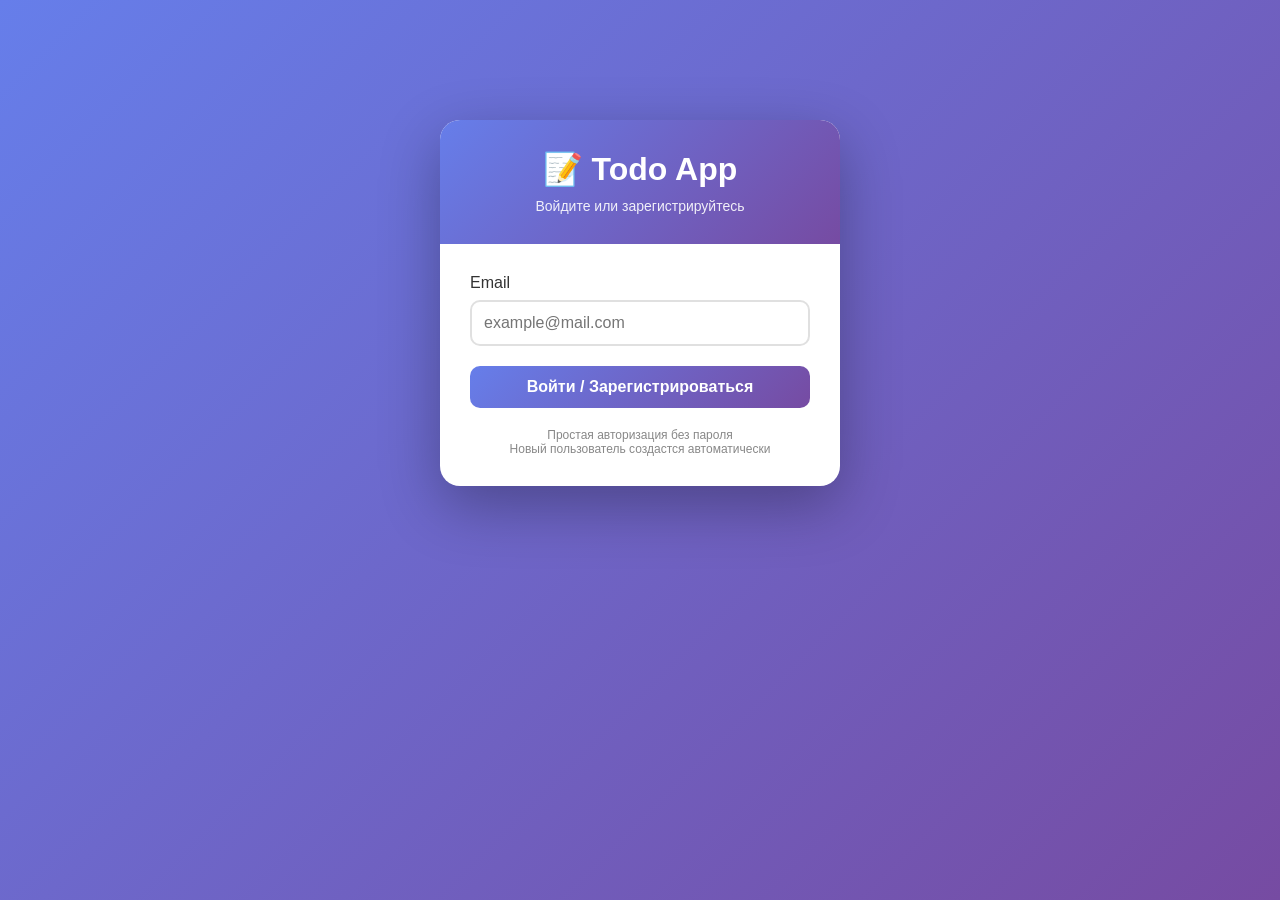
<file: src/frontend/index.html>
<!DOCTYPE html>
<html lang="ru">
<head>
    <meta charset="UTF-8">
    <meta name="viewport" content="width=device-width, initial-scale=1.0">
    <title>Todo App - Вход</title>
    <style>
        * {
            margin: 0;
            padding: 0;
            box-sizing: border-box;
        }

        body {
            font-family: -apple-system, BlinkMacSystemFont, 'Segoe UI', Roboto, 'Helvetica Neue', sans-serif;
            background: linear-gradient(135deg, #667eea 0%, #764ba2 100%);
            min-height: 100vh;
            padding: 20px;
        }

        .container {
            max-width: 400px;
            margin: 100px auto;
            background: white;
            border-radius: 20px;
            box-shadow: 0 20px 60px rgba(0,0,0,0.3);
            overflow: hidden;
        }

        .header {
            background: linear-gradient(135deg, #667eea 0%, #764ba2 100%);
            color: white;
            padding: 30px;
            text-align: center;
        }

        .header h1 {
            font-size: 2em;
            margin-bottom: 10px;
        }

        .header p {
            font-size: 14px;
            opacity: 0.9;
        }

        .content {
            padding: 30px;
        }

        .form-group {
            margin-bottom: 20px;
        }

        label {
            display: block;
            margin-bottom: 8px;
            color: #333;
            font-weight: 500;
        }

        input {
            width: 100%;
            padding: 12px;
            border: 2px solid #e0e0e0;
            border-radius: 10px;
            font-size: 16px;
            transition: border-color 0.3s;
        }

        input:focus {
            outline: none;
            border-color: #667eea;
        }

        button {
            width: 100%;
            padding: 12px;
            background: linear-gradient(135deg, #667eea 0%, #764ba2 100%);
            color: white;
            border: none;
            border-radius: 10px;
            font-size: 16px;
            font-weight: bold;
            cursor: pointer;
            transition: transform 0.2s;
        }

        button:hover {
            transform: translateY(-2px);
        }

        .error {
            background: #fee;
            color: #c33;
            padding: 10px;
            border-radius: 8px;
            margin-bottom: 20px;
            text-align: center;
            display: none;
        }

        .info {
            text-align: center;
            color: #888;
            font-size: 12px;
            margin-top: 20px;
        }
    </style>
</head>
<body>
    <div class="container">
        <div class="header">
            <h1>📝 Todo App</h1>
            <p>Войдите или зарегистрируйтесь</p>
        </div>

        <div class="content">
            <div id="errorMessage" class="error"></div>

            <form id="loginForm">
                <div class="form-group">
                    <label>Email</label>
                    <input type="email" id="email" placeholder="example@mail.com" required>
                </div>
                <button type="submit">Войти / Зарегистрироваться</button>
            </form>

            <div class="info">
                Простая авторизация без пароля<br>
                Новый пользователь создастся автоматически
            </div>
        </div>
    </div>

    <script>
        const API_URL = 'http://localhost:8080/api';

        document.getElementById('loginForm').addEventListener('submit', async (e) => {
            e.preventDefault();
            hideError();

            const email = document.getElementById('email').value.trim();

            if (!email) {
                showError('Введите email');
                return;
            }

            try {
                const response = await fetch(`${API_URL}/auth/login`, {
                    method: 'POST',
                    headers: {
                        'Content-Type': 'application/json',
                    },
                    body: JSON.stringify({ email }),
                });

                const data = await response.json();

                if (!response.ok) {
                    throw new Error(data.error || 'Ошибка авторизации');
                }

                localStorage.setItem('token', data.token);
                localStorage.setItem('user', JSON.stringify(data.user));

                window.location.href = '/todo';

            } catch (error) {
                showError(error.message);
            }
        });

        function showError(message) {
            const errorDiv = document.getElementById('errorMessage');
            errorDiv.textContent = message;
            errorDiv.style.display = 'block';
        }

        function hideError() {
            const errorDiv = document.getElementById('errorMessage');
            errorDiv.style.display = 'none';
        }

        // Если уже авторизован, перенаправляем на задачи
        if (localStorage.getItem('token') && localStorage.getItem('user')) {
            window.location.href = '/todo';
        }
    </script>
</body>
</html>
</file>
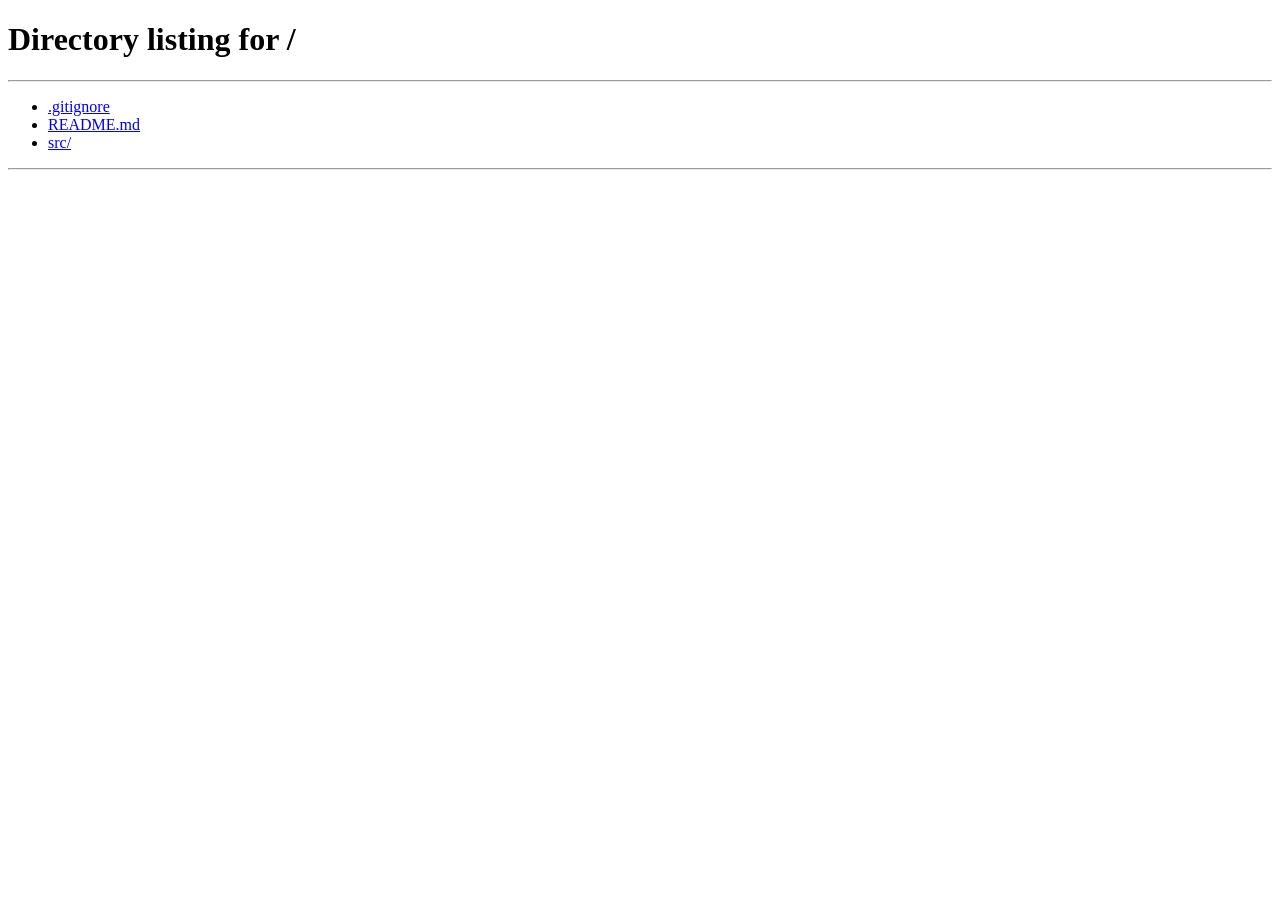
<file: src/frontend/todo.html>
<!DOCTYPE html>
<html lang="ru">
<head>
    <meta charset="UTF-8">
    <meta name="viewport" content="width=device-width, initial-scale=1.0">
    <title>Todo List - Мои задачи</title>
    <style>
        * {
            margin: 0;
            padding: 0;
            box-sizing: border-box;
        }

        body {
            font-family: -apple-system, BlinkMacSystemFont, 'Segoe UI', Roboto, 'Helvetica Neue', sans-serif;
            background: linear-gradient(135deg, #667eea 0%, #764ba2 100%);
            min-height: 100vh;
            padding: 20px;
        }

        .container {
            max-width: 800px;
            margin: 0 auto;
            background: white;
            border-radius: 20px;
            box-shadow: 0 20px 60px rgba(0,0,0,0.3);
            overflow: hidden;
        }

        .header {
            background: linear-gradient(135deg, #667eea 0%, #764ba2 100%);
            color: white;
            padding: 30px;
            text-align: center;
        }

        .header h1 {
            font-size: 2em;
            margin-bottom: 10px;
        }

        .user-info {
            background: rgba(255,255,255,0.2);
            padding: 10px;
            border-radius: 10px;
            margin-top: 15px;
            font-size: 14px;
            display: flex;
            justify-content: space-between;
            align-items: center;
        }

        .logout-btn {
            background: rgba(255,255,255,0.3);
            border: none;
            color: white;
            padding: 5px 15px;
            border-radius: 5px;
            cursor: pointer;
            font-size: 14px;
        }

        .logout-btn:hover {
            background: rgba(255,255,255,0.4);
        }

        .content {
            padding: 30px;
        }

        .add-task-form {
            display: flex;
            gap: 10px;
            margin-bottom: 30px;
        }

        .add-task-form input {
            flex: 1;
            padding: 12px;
            border: 2px solid #e0e0e0;
            border-radius: 10px;
            font-size: 16px;
            transition: border-color 0.3s;
        }

        .add-task-form input:focus {
            outline: none;
            border-color: #667eea;
        }

        .add-task-form button {
            padding: 12px 24px;
            background: linear-gradient(135deg, #667eea 0%, #764ba2 100%);
            color: white;
            border: none;
            border-radius: 10px;
            cursor: pointer;
            font-size: 16px;
            font-weight: bold;
            transition: transform 0.2s;
        }

        .add-task-form button:hover {
            transform: translateY(-2px);
        }

        .task-list {
            list-style: none;
        }

        .task-item {
            background: #f8f9fa;
            border-radius: 10px;
            padding: 15px;
            margin-bottom: 10px;
            display: flex;
            align-items: center;
            gap: 15px;
            transition: all 0.3s;
        }

        .task-item:hover {
            background: #e9ecef;
            transform: translateX(5px);
        }

        .task-item.completed {
            opacity: 0.6;
            background: #d1fae5;
        }

        .task-checkbox {
            width: 24px;
            height: 24px;
            cursor: pointer;
        }

        .task-title {
            flex: 1;
            font-size: 16px;
            color: #333;
        }

        .task-item.completed .task-title {
            text-decoration: line-through;
            color: #6c757d;
        }

        .task-actions {
            display: flex;
            gap: 10px;
        }

        .edit-btn, .delete-btn, .save-btn, .cancel-btn {
            padding: 6px 12px;
            border: none;
            border-radius: 6px;
            cursor: pointer;
            font-size: 14px;
            transition: all 0.2s;
        }

        .edit-btn {
            background: #4caf50;
            color: white;
        }

        .edit-btn:hover {
            background: #45a049;
        }

        .delete-btn {
            background: #f44336;
            color: white;
        }

        .delete-btn:hover {
            background: #da190b;
        }

        .save-btn {
            background: #2196f3;
            color: white;
        }

        .cancel-btn {
            background: #9e9e9e;
            color: white;
        }

        .edit-input {
            flex: 1;
            padding: 8px;
            border: 2px solid #667eea;
            border-radius: 6px;
            font-size: 16px;
        }

        .loading {
            text-align: center;
            padding: 20px;
            color: #666;
        }

        .error {
            background: #fee;
            color: #c33;
            padding: 10px;
            border-radius: 8px;
            margin-bottom: 20px;
            text-align: center;
            display: none;
        }

        .empty-state {
            text-align: center;
            padding: 40px;
            color: #999;
        }

        .stats {
            margin-top: 20px;
            padding: 15px;
            background: #f8f9fa;
            border-radius: 10px;
            text-align: center;
            color: #666;
        }
    </style>
</head>
<body>
    <div class="container">
        <div class="header">
            <h1>📝 Мои задачи</h1>
            <div class="user-info">
                <span id="userName"></span>
                <button class="logout-btn" onclick="logout()">🚪 Выйти</button>
            </div>
        </div>

        <div class="content">
            <div class="add-task-form">
                <input type="text" id="taskTitle" placeholder="Что нужно сделать?" onkeypress="handleEnter(event)">
                <button onclick="createTask()">➕ Добавить задачу</button>
            </div>

            <div id="errorMessage" class="error"></div>

            <div id="taskList" class="task-list">
                <div class="loading">⏳ Загрузка задач...</div>
            </div>

            <div id="stats" class="stats"></div>
        </div>
    </div>

    <script>
        const API_URL = 'http://localhost:8080/api';
        let currentUser = null;
        let token = null;

        document.addEventListener('DOMContentLoaded', () => {
            token = localStorage.getItem('token');
            const userStr = localStorage.getItem('user');
            
            if (!token || !userStr) {
                window.location.href = '/';
                return;
            }
            
            currentUser = JSON.parse(userStr);
            document.getElementById('userName').textContent = currentUser.name || currentUser.email;
            
            loadTasks();
        });

        function logout() {
            localStorage.removeItem('token');
            localStorage.removeItem('user');
            window.location.href = '/';
        }

        async function loadTasks() {
            showLoading();
            hideError();

            try {
                const response = await fetch(`${API_URL}/tasks?userID=${currentUser.ID}`, {
                    headers: {
                        'Authorization': `Bearer ${token}`
                    }
                });
                
                if (response.status === 401) {
                    logout();
                    return;
                }
                
                if (!response.ok) {
                    throw new Error(`Ошибка ${response.status}`);
                }

                const data = await response.json();
                renderTasks(data.tasks || []);
                updateStats(data.tasks || []);
            } catch (error) {
                console.error('Ошибка загрузки:', error);
                showError('Не удалось загрузить задачи: ' + error.message);
                renderError();
            }
        }

        async function createTask() {
            const titleInput = document.getElementById('taskTitle');
            const title = titleInput.value.trim();

            if (!title) {
                showError('Пожалуйста, введите название задачи');
                return;
            }

            hideError();

            try {
                const response = await fetch(`${API_URL}/tasks`, {
                    method: 'POST',
                    headers: {
                        'Content-Type': 'application/json',
                        'Authorization': `Bearer ${token}`
                    },
                    body: JSON.stringify({
                        userID: currentUser.ID,
                        title: title
                    })
                });

                if (response.status === 401) {
                    logout();
                    return;
                }

                if (!response.ok) {
                    const error = await response.json();
                    throw new Error(error.error || 'Ошибка создания');
                }

                titleInput.value = '';
                await loadTasks();
            } catch (error) {
                console.error('Ошибка создания:', error);
                showError('Не удалось создать задачу: ' + error.message);
            }
        }

        async function updateTask(taskId, newTitle) {
            hideError();

            try {
                const response = await fetch(`${API_URL}/tasks/${taskId}`, {
                    method: 'PUT',
                    headers: {
                        'Content-Type': 'application/json',
                        'Authorization': `Bearer ${token}`
                    },
                    body: JSON.stringify({
                        userID: currentUser.ID,
                        title: newTitle
                    })
                });

                if (response.status === 401) {
                    logout();
                    return;
                }

                if (!response.ok) {
                    const error = await response.json();
                    throw new Error(error.error || 'Ошибка обновления');
                }

                await loadTasks();
            } catch (error) {
                console.error('Ошибка обновления:', error);
                showError('Не удалось обновить задачу: ' + error.message);
            }
        }

        async function deleteTask(taskId) {
            if (!confirm('Вы уверены, что хотите удалить эту задачу?')) {
                return;
            }

            hideError();

            try {
                const response = await fetch(`${API_URL}/tasks/${taskId}?userID=${currentUser.ID}`, {
                    method: 'DELETE',
                    headers: {
                        'Authorization': `Bearer ${token}`
                    }
                });

                if (response.status === 401) {
                    logout();
                    return;
                }

                if (!response.ok) {
                    const error = await response.json();
                    throw new Error(error.error || 'Ошибка удаления');
                }

                await loadTasks();
            } catch (error) {
                console.error('Ошибка удаления:', error);
                showError('Не удалось удалить задачу: ' + error.message);
            }
        }

        async function completeTask(taskId, currentStatus) {
            if (currentStatus) {
                return;
            }

            hideError();

            try {
                const response = await fetch(`${API_URL}/tasks/${taskId}/complete?userID=${currentUser.ID}`, {
                    method: 'PATCH',
                    headers: {
                        'Authorization': `Bearer ${token}`
                    }
                });

                if (response.status === 401) {
                    logout();
                    return;
                }

                if (!response.ok) {
                    const error = await response.json();
                    throw new Error(error.error || 'Ошибка обновления статуса');
                }

                await loadTasks();
            } catch (error) {
                console.error('Ошибка завершения:', error);
                showError('Не удалось отметить задачу: ' + error.message);
            }
        }

        function renderTasks(tasks) {
            const container = document.getElementById('taskList');
            
            if (!tasks || tasks.length === 0) {
                container.innerHTML = '<div class="empty-state">✨ Нет задач. Добавьте первую!</div>';
                return;
            }

            container.innerHTML = '';
            
            tasks.forEach(task => {
                const taskElement = document.createElement('div');
                taskElement.className = `task-item ${task.Completed ? 'completed' : ''}`;
                taskElement.id = `task-${task.ID}`;
                
                const checkbox = document.createElement('input');
                checkbox.type = 'checkbox';
                checkbox.className = 'task-checkbox';
                checkbox.checked = task.Completed;
                checkbox.onchange = () => completeTask(task.ID, task.Completed);
                
                const titleSpan = document.createElement('span');
                titleSpan.className = 'task-title';
                titleSpan.textContent = task.Title;
                
                const actionsDiv = document.createElement('div');
                actionsDiv.className = 'task-actions';
                
                const editBtn = document.createElement('button');
                editBtn.className = 'edit-btn';
                editBtn.textContent = '✏️';
                editBtn.onclick = () => startEdit(task.ID, task.Title);
                
                const deleteBtn = document.createElement('button');
                deleteBtn.className = 'delete-btn';
                deleteBtn.textContent = '🗑️';
                deleteBtn.onclick = () => deleteTask(task.ID);
                
                actionsDiv.appendChild(editBtn);
                actionsDiv.appendChild(deleteBtn);
                
                taskElement.appendChild(checkbox);
                taskElement.appendChild(titleSpan);
                taskElement.appendChild(actionsDiv);
                
                container.appendChild(taskElement);
            });
        }

        function startEdit(taskId, currentTitle) {
            const taskElement = document.getElementById(`task-${taskId}`);
            const titleSpan = taskElement.querySelector('.task-title');
            const actionsDiv = taskElement.querySelector('.task-actions');
            
            const input = document.createElement('input');
            input.type = 'text';
            input.className = 'edit-input';
            input.value = currentTitle;
            
            const saveBtn = document.createElement('button');
            saveBtn.className = 'save-btn';
            saveBtn.textContent = '💾';
            saveBtn.onclick = async () => {
                const newTitle = input.value.trim();
                if (newTitle && newTitle !== currentTitle) {
                    await updateTask(taskId, newTitle);
                } else if (!newTitle) {
                    showError('Название задачи не может быть пустым');
                } else {
                    await loadTasks();
                }
            };
            
            const cancelBtn = document.createElement('button');
            cancelBtn.className = 'cancel-btn';
            cancelBtn.textContent = '❌';
            cancelBtn.onclick = () => loadTasks();
            
            titleSpan.replaceWith(input);
            actionsDiv.innerHTML = '';
            actionsDiv.appendChild(saveBtn);
            actionsDiv.appendChild(cancelBtn);
        }

        function updateStats(tasks) {
            const statsDiv = document.getElementById('stats');
            const total = tasks.length;
            const completed = tasks.filter(t => t.Completed).length;
            const active = total - completed;
            
            statsDiv.innerHTML = `
                Статистика: Всего: ${total} | 
                Выполнено: ${completed} | 
                Активных: ${active}
            `;
        }

        function showLoading() {
            document.getElementById('taskList').innerHTML = '<div class="loading">⏳ Загрузка задач...</div>';
        }

        function renderError() {
            document.getElementById('taskList').innerHTML = '<div class="empty-state">❌ Ошибка загрузки задач</div>';
        }

        function showError(message) {
            const errorDiv = document.getElementById('errorMessage');
            errorDiv.textContent = message;
            errorDiv.style.display = 'block';
            setTimeout(() => {
                errorDiv.style.display = 'none';
            }, 5000);
        }

        function hideError() {
            const errorDiv = document.getElementById('errorMessage');
            errorDiv.style.display = 'none';
        }

        function handleEnter(event) {
            if (event.key === 'Enter') {
                createTask();
            }
        }
    </script>
</body>
</html>
</file>
